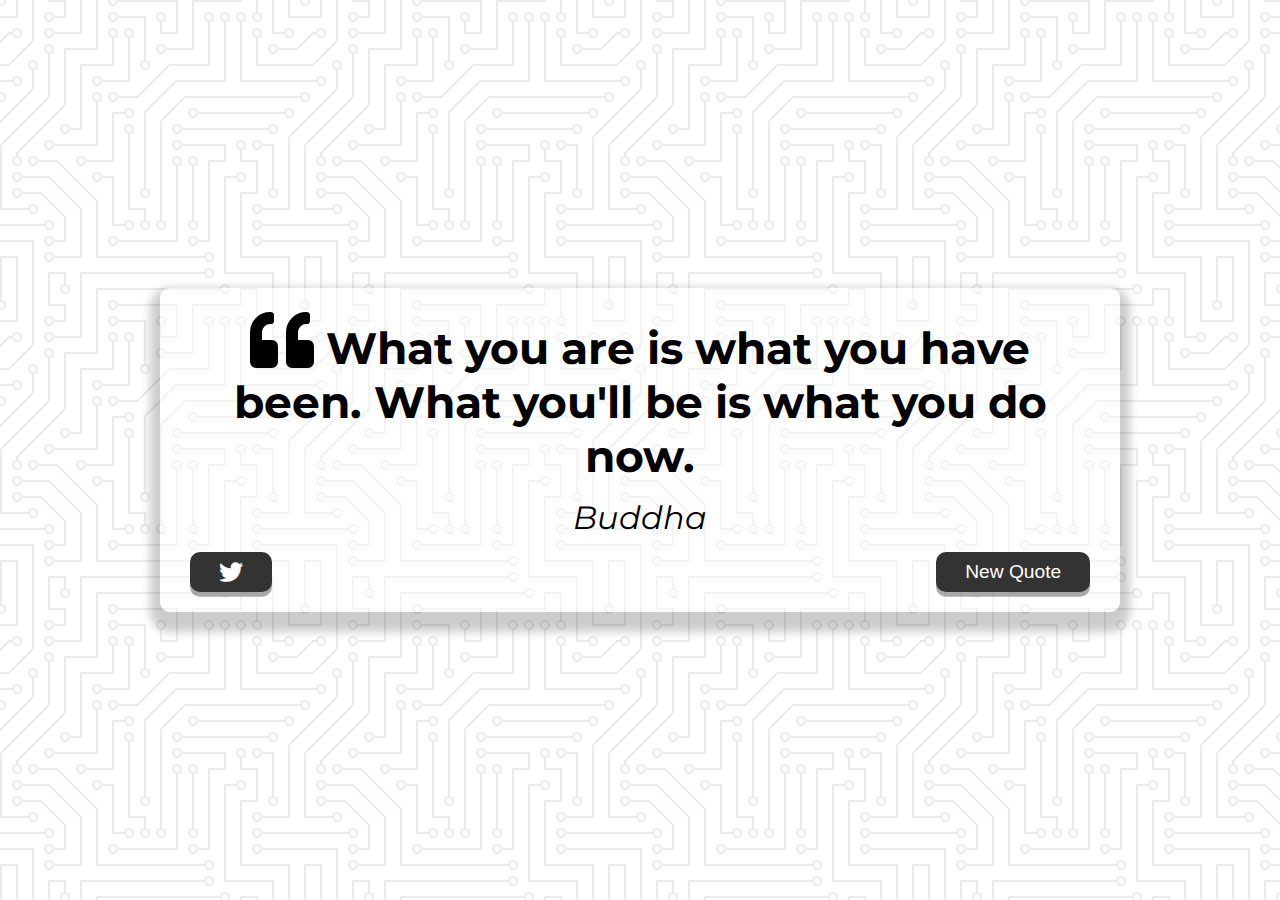
<file: quote-generator/index.html>
<!DOCTYPE html>
<html lang="en">
<head>
    <!-- meta -->
    <meta charset="UTF-8">
    <meta name="viewport" content="width=device-width, initial-scale=1.0">

    <title>Quote Generator</title>

    <!-- Libraries CSS Files -->
    <link rel="stylesheet" href="https://cdnjs.cloudflare.com/ajax/libs/font-awesome/5.14.0/css/all.min.css">

    <!-- Main Stylesheet -->
    <link rel="stylesheet" href="style.css">
</head>
<body>
    <div class="quote-container" id="quote-container">
        <!-- Quote -->
        <div class="quote-text">
            <i class="fas fa-quote-left"></i>
            <span id="quote">What you are is what you have been. What you'll be is what you do now.</span>
        </div>
        <!-- Author -->
        <div class="quote-author">
            <span id="author">Buddha</span>
        </div>
        <!-- Buttons -->
        <div class="button-container">
            <button class="twitter-button" id="twitter" title="Tweet This!">
                <i class="fab fa-twitter"></i>
            </button>
            <button id="new-quote">New Quote</button>
        </div>
    </div>
    <!-- Script -->
    <script src="script.js"></script>
</body>
</html>
</file>
<file: quote-generator/style.css>
@import url('https://fonts.googleapis.com/css2?family=Montserrat:wght@400;700&display=swap');
html {
	box-sizing: border-box;
}

body {
	margin: 0;
	min-height: 100vh;
	background-color: #ffffff;
	background-color: #ffffff;
	background-image: url("data:image/svg+xml,%3Csvg xmlns='http://www.w3.org/2000/svg' viewBox='0 0 304 304' width='304' height='304'%3E%3Cpath fill='%23000000' fill-opacity='0.08' d='M44.1 224a5 5 0 1 1 0 2H0v-2h44.1zm160 48a5 5 0 1 1 0 2H82v-2h122.1zm57.8-46a5 5 0 1 1 0-2H304v2h-42.1zm0 16a5 5 0 1 1 0-2H304v2h-42.1zm6.2-114a5 5 0 1 1 0 2h-86.2a5 5 0 1 1 0-2h86.2zm-256-48a5 5 0 1 1 0 2H0v-2h12.1zm185.8 34a5 5 0 1 1 0-2h86.2a5 5 0 1 1 0 2h-86.2zM258 12.1a5 5 0 1 1-2 0V0h2v12.1zm-64 208a5 5 0 1 1-2 0v-54.2a5 5 0 1 1 2 0v54.2zm48-198.2V80h62v2h-64V21.9a5 5 0 1 1 2 0zm16 16V64h46v2h-48V37.9a5 5 0 1 1 2 0zm-128 96V208h16v12.1a5 5 0 1 1-2 0V210h-16v-76.1a5 5 0 1 1 2 0zm-5.9-21.9a5 5 0 1 1 0 2H114v48H85.9a5 5 0 1 1 0-2H112v-48h12.1zm-6.2 130a5 5 0 1 1 0-2H176v-74.1a5 5 0 1 1 2 0V242h-60.1zm-16-64a5 5 0 1 1 0-2H114v48h10.1a5 5 0 1 1 0 2H112v-48h-10.1zM66 284.1a5 5 0 1 1-2 0V274H50v30h-2v-32h18v12.1zM236.1 176a5 5 0 1 1 0 2H226v94h48v32h-2v-30h-48v-98h12.1zm25.8-30a5 5 0 1 1 0-2H274v44.1a5 5 0 1 1-2 0V146h-10.1zm-64 96a5 5 0 1 1 0-2H208v-80h16v-14h-42.1a5 5 0 1 1 0-2H226v18h-16v80h-12.1zm86.2-210a5 5 0 1 1 0 2H272V0h2v32h10.1zM98 101.9V146H53.9a5 5 0 1 1 0-2H96v-42.1a5 5 0 1 1 2 0zM53.9 34a5 5 0 1 1 0-2H80V0h2v34H53.9zm60.1 3.9V66H82v64H69.9a5 5 0 1 1 0-2H80V64h32V37.9a5 5 0 1 1 2 0zM101.9 82a5 5 0 1 1 0-2H128V37.9a5 5 0 1 1 2 0V82h-28.1zm16-64a5 5 0 1 1 0-2H146v44.1a5 5 0 1 1-2 0V18h-26.1zm102.2 270a5 5 0 1 1 0 2H98v14h-2v-16h124.1zM242 149.9V160h16v34h-16v62h48v48h-2v-46h-48v-66h16v-30h-16v-12.1a5 5 0 1 1 2 0zM53.9 18a5 5 0 1 1 0-2H64V2H48V0h18v18H53.9zm112 32a5 5 0 1 1 0-2H192V0h50v2h-48v48h-28.1zm-48-48a5 5 0 0 1-9.8-2h2.07a3 3 0 1 0 5.66 0H178v34h-18V21.9a5 5 0 1 1 2 0V32h14V2h-58.1zm0 96a5 5 0 1 1 0-2H137l32-32h39V21.9a5 5 0 1 1 2 0V66h-40.17l-32 32H117.9zm28.1 90.1a5 5 0 1 1-2 0v-76.51L175.59 80H224V21.9a5 5 0 1 1 2 0V82h-49.59L146 112.41v75.69zm16 32a5 5 0 1 1-2 0v-99.51L184.59 96H300.1a5 5 0 0 1 3.9-3.9v2.07a3 3 0 0 0 0 5.66v2.07a5 5 0 0 1-3.9-3.9H185.41L162 121.41v98.69zm-144-64a5 5 0 1 1-2 0v-3.51l48-48V48h32V0h2v50H66v55.41l-48 48v2.69zM50 53.9v43.51l-48 48V208h26.1a5 5 0 1 1 0 2H0v-65.41l48-48V53.9a5 5 0 1 1 2 0zm-16 16V89.41l-34 34v-2.82l32-32V69.9a5 5 0 1 1 2 0zM12.1 32a5 5 0 1 1 0 2H9.41L0 43.41V40.6L8.59 32h3.51zm265.8 18a5 5 0 1 1 0-2h18.69l7.41-7.41v2.82L297.41 50H277.9zm-16 160a5 5 0 1 1 0-2H288v-71.41l16-16v2.82l-14 14V210h-28.1zm-208 32a5 5 0 1 1 0-2H64v-22.59L40.59 194H21.9a5 5 0 1 1 0-2H41.41L66 216.59V242H53.9zm150.2 14a5 5 0 1 1 0 2H96v-56.6L56.6 162H37.9a5 5 0 1 1 0-2h19.5L98 200.6V256h106.1zm-150.2 2a5 5 0 1 1 0-2H80v-46.59L48.59 178H21.9a5 5 0 1 1 0-2H49.41L82 208.59V258H53.9zM34 39.8v1.61L9.41 66H0v-2h8.59L32 40.59V0h2v39.8zM2 300.1a5 5 0 0 1 3.9 3.9H3.83A3 3 0 0 0 0 302.17V256h18v48h-2v-46H2v42.1zM34 241v63h-2v-62H0v-2h34v1zM17 18H0v-2h16V0h2v18h-1zm273-2h14v2h-16V0h2v16zm-32 273v15h-2v-14h-14v14h-2v-16h18v1zM0 92.1A5.02 5.02 0 0 1 6 97a5 5 0 0 1-6 4.9v-2.07a3 3 0 1 0 0-5.66V92.1zM80 272h2v32h-2v-32zm37.9 32h-2.07a3 3 0 0 0-5.66 0h-2.07a5 5 0 0 1 9.8 0zM5.9 0A5.02 5.02 0 0 1 0 5.9V3.83A3 3 0 0 0 3.83 0H5.9zm294.2 0h2.07A3 3 0 0 0 304 3.83V5.9a5 5 0 0 1-3.9-5.9zm3.9 300.1v2.07a3 3 0 0 0-1.83 1.83h-2.07a5 5 0 0 1 3.9-3.9zM97 100a3 3 0 1 0 0-6 3 3 0 0 0 0 6zm0-16a3 3 0 1 0 0-6 3 3 0 0 0 0 6zm16 16a3 3 0 1 0 0-6 3 3 0 0 0 0 6zm16 16a3 3 0 1 0 0-6 3 3 0 0 0 0 6zm0 16a3 3 0 1 0 0-6 3 3 0 0 0 0 6zm-48 32a3 3 0 1 0 0-6 3 3 0 0 0 0 6zm16 16a3 3 0 1 0 0-6 3 3 0 0 0 0 6zm32 48a3 3 0 1 0 0-6 3 3 0 0 0 0 6zm-16 16a3 3 0 1 0 0-6 3 3 0 0 0 0 6zm32-16a3 3 0 1 0 0-6 3 3 0 0 0 0 6zm0-32a3 3 0 1 0 0-6 3 3 0 0 0 0 6zm16 32a3 3 0 1 0 0-6 3 3 0 0 0 0 6zm32 16a3 3 0 1 0 0-6 3 3 0 0 0 0 6zm0-16a3 3 0 1 0 0-6 3 3 0 0 0 0 6zm-16-64a3 3 0 1 0 0-6 3 3 0 0 0 0 6zm16 0a3 3 0 1 0 0-6 3 3 0 0 0 0 6zm16 96a3 3 0 1 0 0-6 3 3 0 0 0 0 6zm0 16a3 3 0 1 0 0-6 3 3 0 0 0 0 6zm16 16a3 3 0 1 0 0-6 3 3 0 0 0 0 6zm16-144a3 3 0 1 0 0-6 3 3 0 0 0 0 6zm0 32a3 3 0 1 0 0-6 3 3 0 0 0 0 6zm16-32a3 3 0 1 0 0-6 3 3 0 0 0 0 6zm16-16a3 3 0 1 0 0-6 3 3 0 0 0 0 6zm-96 0a3 3 0 1 0 0-6 3 3 0 0 0 0 6zm0 16a3 3 0 1 0 0-6 3 3 0 0 0 0 6zm16-32a3 3 0 1 0 0-6 3 3 0 0 0 0 6zm96 0a3 3 0 1 0 0-6 3 3 0 0 0 0 6zm-16-64a3 3 0 1 0 0-6 3 3 0 0 0 0 6zm16-16a3 3 0 1 0 0-6 3 3 0 0 0 0 6zm-32 0a3 3 0 1 0 0-6 3 3 0 0 0 0 6zm0-16a3 3 0 1 0 0-6 3 3 0 0 0 0 6zm-16 0a3 3 0 1 0 0-6 3 3 0 0 0 0 6zm-16 0a3 3 0 1 0 0-6 3 3 0 0 0 0 6zm-16 0a3 3 0 1 0 0-6 3 3 0 0 0 0 6zM49 36a3 3 0 1 0 0-6 3 3 0 0 0 0 6zm-32 0a3 3 0 1 0 0-6 3 3 0 0 0 0 6zm32 16a3 3 0 1 0 0-6 3 3 0 0 0 0 6zM33 68a3 3 0 1 0 0-6 3 3 0 0 0 0 6zm16-48a3 3 0 1 0 0-6 3 3 0 0 0 0 6zm0 240a3 3 0 1 0 0-6 3 3 0 0 0 0 6zm16 32a3 3 0 1 0 0-6 3 3 0 0 0 0 6zm-16-64a3 3 0 1 0 0-6 3 3 0 0 0 0 6zm0 16a3 3 0 1 0 0-6 3 3 0 0 0 0 6zm-16-32a3 3 0 1 0 0-6 3 3 0 0 0 0 6zm80-176a3 3 0 1 0 0-6 3 3 0 0 0 0 6zm16 0a3 3 0 1 0 0-6 3 3 0 0 0 0 6zm-16-16a3 3 0 1 0 0-6 3 3 0 0 0 0 6zm32 48a3 3 0 1 0 0-6 3 3 0 0 0 0 6zm16-16a3 3 0 1 0 0-6 3 3 0 0 0 0 6zm0-32a3 3 0 1 0 0-6 3 3 0 0 0 0 6zm112 176a3 3 0 1 0 0-6 3 3 0 0 0 0 6zm-16 16a3 3 0 1 0 0-6 3 3 0 0 0 0 6zm0 16a3 3 0 1 0 0-6 3 3 0 0 0 0 6zm0 16a3 3 0 1 0 0-6 3 3 0 0 0 0 6zM17 180a3 3 0 1 0 0-6 3 3 0 0 0 0 6zm0 16a3 3 0 1 0 0-6 3 3 0 0 0 0 6zm0-32a3 3 0 1 0 0-6 3 3 0 0 0 0 6zm16 0a3 3 0 1 0 0-6 3 3 0 0 0 0 6zM17 84a3 3 0 1 0 0-6 3 3 0 0 0 0 6zm32 64a3 3 0 1 0 0-6 3 3 0 0 0 0 6zm16-16a3 3 0 1 0 0-6 3 3 0 0 0 0 6z'%3E%3C/path%3E%3C/svg%3E");
	font-family: 'Montserrat', sans-serif;
	color: #000;
	font-weight: 700;
	text-align: center;
	display: flex;
	align-items: center;
	justify-content: center;
}

.quote-container {
	width: auto;
	max-width: 900px;
	padding: 20px 30px;
	border-radius: 10px;
	background-color: rgba(255, 255, 255, 0.4);
	box-shadow: 0 10px 10px 10px rgba(0, 0, 0, 0.2);
}

.quote-text {
	font-size: 2.75rem;
}

.long-quote {
	font-size: 2rem;
}

.fa-quote-left {
	font-size: 4rem;
}

.quote-author {
	margin-top: 15px;
	font-size: 2rem;
	font-weight: 400;
	font-style: italic;
}

.button-container	{
	margin-top: 15px;
	display: flex;
	justify-content: space-between;
}

button {
	cursor: pointer;
	font-size: 1.2rem;
	height: 2.5rem;
	border: none;
	border-radius: 10px;
	color: #fff;
	background: #333;
	outline: none;
	padding: 0.5rem 1.8rem;
	box-shadow: 0 0.3rem rgba(121, 121, 121, 0.65);
}

button:hover {
	filter: brightness(110%);
}

button:active {
	transform: translate(0, 0.3rem);
	box-shadow: 0 0.1rem rgba(255, 255, 255, 0.65);
}

.twitter-button:hover {
	color: #38a1f3;
}

.fa-twitter {
	font-size: 1.5rem;
}

/* Media Query:  Tablet or Smaller */

@media screen and (max-width: 1000px) {
	.quote-container {
		margin: auto 10px;
	}
	.quote-text {
		font-size: 2.5rem;
	}
}
</file>
